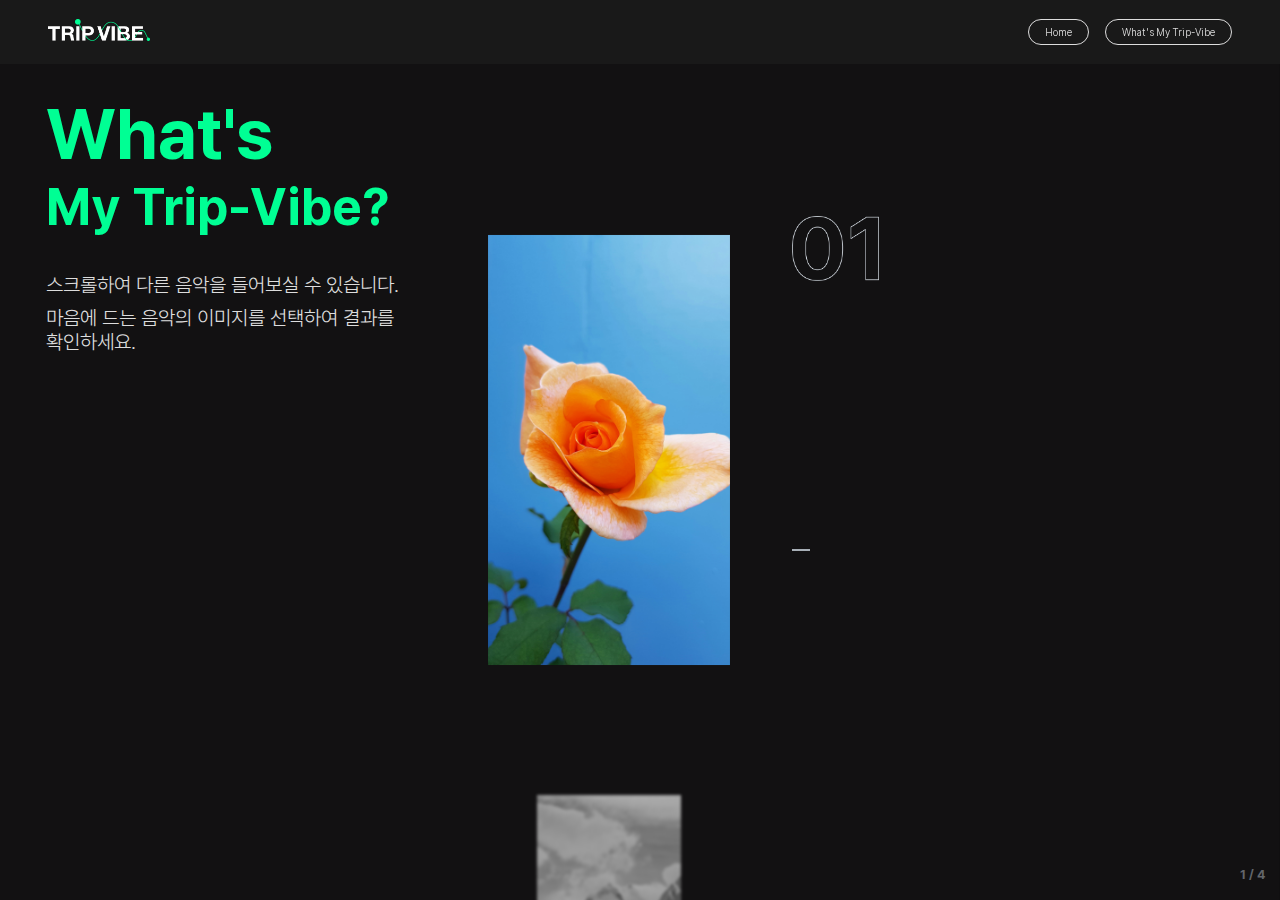
<file: curation_intro.html>
<!DOCTYPE html>
<html lang="ko">
<head>
    <meta charset="UTF-8">
    <meta name="viewport" content="width=device-width, initial-scale=1.0">
    <title>Trip vibes</title>
    <link rel="stylesheet" href="./style/curation_style.css">
    <link rel="stylesheet" href="./style/curationLoading_style.css">
    <script src="./script/curation.js" defer></script>
</head>
<body>
    <header>
        <nav class="nav_bar">
            <div class="logo"><img src="/sources/img/TripVibe_Logo .png" alt="logo"></div>
            <ul class="nav_links">
                <li>Home</li>
                <li>What's My Trip-Vibe</li>
            </ul>
        </nav>
    </header>
    <main>
    <div class="outer_wrapper">
        <section id="select">
        <div class="intro wrapper">
            <div class="column first_column">
                <div class="text_box">
                <div style="font-size: 70px;">What's</div>
                <div> My Trip-Vibe?</div>
                <div class="guide">
                <div class="guide_text"> 스크롤하여 다른 음악을 들어보실 수 있습니다.</div>
                <div class="guide_text"> 마음에 드는 음악의 이미지를 선택하여 결과를 확인하세요.</div>
            </div>
        </div>
            </div>
            <div class="column image_column">
                <img src="/sources/img/cover02.png" alt="image1" class="scroll_image first_img">
                <!-- <img src="/sources/img/cover_img_sample01.jpg" alt="image1" class="scroll_image "> -->
                <img src="/sources/img/smaple_expand.png" alt="image2" class="scroll_image">
                <img src="/sources/img/img sample.png" alt="image3" class="scroll_image">
                <img src="/sources/img/img sample.png" alt="image4" class="scroll_image last_img">
                <img src="/sources/img/img sample.png" alt="image4" class="scroll_image last_img">
            </div>
            <div class="column third_column">
                <div class="01_img">
                    <img src="/sources/img/01_img.png" class="number_img" style="width: 6.8vw;">
                    <p class="title">Mr.Happy</p>
                    <div class="line"></div>
                    <p class="artist">Wizzy</p>
                    <div class="tag_container">
                    <div class="tag"> #Hyper Pop</div>
                    <div class="tag"> #Accustic guitar</div>
                </div>
                </div>
                <div class="02_img">
                    <img src="/sources/img/02_img.png"  class="number_img">
                    <p class="title">Smooth Criminal</p>
                    <div class="line"></div>
                    <p class="artist">GENRE</p>
                    <div class="tag_container">
                    <div class="tag"> #RNB</div>
                    <div class="tag"> #Hip Pop</div>
                </div>
                </div>
                
                <div class="03_img"><img src="/sources/img/03_img.png"  class="number_img">
                    <p class="title">Aizen Plans</p>
                    <div class="line"></div>
                    <p class="artist">Wizzy</p>
                    <div class="tag_container">
                    <div class="tag"> #Hyper Pop</div>
                    <div class="tag"> #Accustic guitar</div>
                </div>
                </div>

                <div class="04_img">
                    <img src="/sources/img/04_img.png"  class="number_img">
                    <p class="title">Troubles</p>
                    <div class="line"></div>
                    <p class="artist">Prodbywander</p>
                    <div class="tag_container">
                    <div class="tag"> #Orchestral</div>
                    <div class="tag"> #Stormzy</div>
                </div>
            </div>
        </div>
        <div class="column fourth_column">
            <div>1 / 4</div>
            <div>2 / 4</div>
            <div>3 / 4</div>
            <div>4 / 4</div>
        </div>
        </div>
    </section>
    <!-- <section id="loading">
<div class="selected_01">
<img src="/sources/img/smaple_expand2.png" alt="image1" class="expandable_img">
</div>
<div class="selected_02">
<img src="/sources/img/smaple_expand2.png" alt="image2" class="expandable_img">
</div>
<div class="selected_03">
<img src="/sources/img/smaple_expand2.png" alt="image3" class="expandable_img">
</div>
<div class="selected_04">
<img src="/sources/img/smaple_expand2.png" alt="image4" class="expandable_img">
</div>
</div>
    </section> -->
    <section id="loading" class="hidden">
        <div class="selected_01">
            <img src="/sources/img/cover02_expand.png" alt="image1" class="expandable_img">
        </div>
</section>
</main>
</body>
</html>
</file>
<file: style/curation_style.css>
/*setting*/
*{
    margin: 0;
    padding: 0;
    box-sizing: border-box;
}

html{
    scroll-behavior: smooth;
}

body {
/* overflow: hidden; */
}
main {
    height: 100vh;
    display:flex;
    justify-content: center;
    /* align-items: center; */
    flex-direction: column;
}

/*font settig*/
@font-face {
    font-family:'title_Aroug';
    src: url('/sources/font/BlackAroug-DemoVersion-Regular.ttf') format('truetype');
}

@font-face {
    font-family:'pretendard_R';
    src: url('/sources/font/pretendard/Pretendard-Regular.woff') format('truetype');
}

@font-face {
    font-family:'pretendard_L';
    src: url('/sources/font/pretendard/Pretendard-Light.woff') format('truetype');
}

@font-face {
    font-family:'pretendard_M';
    src: url('/sources/font/pretendard/Pretendard-Medium.woff') format('truetype');
}

@font-face {
    font-family:'pretendard_B';
    src: url('/sources/font/pretendard/Pretendard-Bold.woff') format('truetype');
}

@font-face {
    font-family:'pretendard_SB';
    src: url('/sources/font/pretendard/Pretendard-SemiBold.woff') format('truetype');
}
/* navBar setting */
.nav_bar {
    display: flex;
    justify-content: space-between;
    align-items: center;
    position: fixed;
    width: 100%;
    padding: 2rem 3rem;
    background-color: rgba(28, 28, 28, 0.8);
    color: rgb(221, 221, 221);
    z-index: 10;
    height: 6vh;
    backdrop-filter: blur(10px); /* 블러 처리 */
    -webkit-backdrop-filter: blur(10px); /* Safari를 위한 블러 처리 */
}

.nav_bar .logo img {
    width: 8vw;
    height: auto;
}

.nav_bar .nav_links {
    list-style: none;
    display: flex;
    justify-content: flex-end;
    gap: 1rem;
    font-size: 1.2rem;
    align-items: center;
    font-family:"pretendard_R" ;
}

.nav_bar .nav_links li {
    border: 1px solid rgb(221, 221, 221); 
    padding: 6px 16px;
    font-size: .8vw;
    font-family: "pretendard_L"; 
    color: rgb(221, 221, 221);
    border-radius: 20px;
    transition: background-color 0.3s ease, color 0.3s ease; /* 배경색과 글자색 변화에 애니메이션 추가 */
}

.nav_bar .nav_links li:hover {
    background-color: rgb(221, 221, 221);
    color: black;
}
/* slide setting */
.outer_wrapper {
    display: flex;
    flex-direction:row;
    width: 100vw;
    height: 100vh;
    scroll-behavior: smooth;
    background-color: #121112;
    overflow-x: hidden;
    overflow-y: hidden;
}

.wrapper {
    flex: 0 0 100vw;
    width: 100vw;
    height: 100vh; 
    display: flex;
    justify-content: center;
    align-items: center;
    border-right: 1px solid rgba(0, 0, 0, 0.1); 
}

/* select text setting */
.column.first_column {
    margin-left: 2vw;
    display:inline-block;
    justify-content:right;
    color: rgb(0, 255, 148); /* 텍스트 색상 */
    font-family: "pretendard_B";
    font-size: 4vw; /* 텍스트 크기 조정 */
    height: 100vh; /* 컬럼의 높이를 전체 뷰포트 높이로 설정 */
    background-color: #121112; /* 배경색 및 투명도 추가 */
    padding: 20px; /* 내부 여백 추가 */
    text-align:left; /* 텍스트 중앙 정렬 */
}
.text_box{
   margin-top: 8vh;
}
.guide_text {
    color:rgb(221, 221, 221);
    font-family: "pretendard_L";
    font-size:20px;
    margin-top: 1vh;
}
.guide{
    padding-top: 3vh;
    padding-bottom: 4vh;
}
/* select page setting */
.image_column::-webkit-scrollbar {
    display: none; 
}

.intro.wrapper {
    display:flex;
    grid-template-columns: 1fr 1fr 1fr 1fr;
    gap: 20px; 
    height: 100vh;
    width: 100vw;
    overflow: hidden;
}

.column {
    /* margin-bottom: 16vh; */
    flex: 1;
    display: flex;
    justify-content: center;
    align-items: center;
}
.column.first_column {
    flex-basis: 34%; /* 첫 번째 컬럼의 가로 크기 설정 */
}

.column.image_column {
    flex-basis: 28%; /* 두 번째 컬럼의 가로 크기 설정 */
}

.column.third_column {
    flex-basis: 20%; /* 세 번째 컬럼의 가로 크기 설정 */
}

.column.fourth_column {
    flex-basis: 20%; /* 네 번째 컬럼의 가로 크기 설정 */
}

.first_img {
    margin-top: 280vh; 
}

.image_column {
    cursor: pointer;
    justify-content: center;
    position: relative;
    display: flex;
    flex-direction: column;
    overflow-y: scroll;
    align-items: center;
    height: 100vh;
    scroll-snap-type: y mandatory;
    padding: 0;
    /* margin: 14vw; */
}


.image_column .scroll_image {
    width:11.25vw;
    height: 20vw;
    object-fit: cover;
    margin-bottom: 24.2vh;
    scroll-snap-align: center;
    filter: grayscale(100%) brightness(70%) blur(1.8px);
    transition: transform 0.5s ease, filter 0.5s ease;
    /* padding: -2vw; */
}

.scroll_image.selected {
    transform: scale(1.68);
    filter: grayscale(0%);
}

.scroll_image:last-child {
    visibility: hidden;
}
/* select img animation */
.clicked_img{
    animation: clickAnimation .2s ease-in-out; /* 클릭 시 애니메이션 적용 */
}

@keyframes clickAnimation {
    0% {
        transform: scale(1.4); /* 기본 크기 */
    }
    40% {
        transform: scale(1.48);
    }
    80% {
        transform: scale(1.6);
    }
    100% {
        transform: scale(1.68); /* 다시 원래 크기로 돌아옴 */
    }
}



.third_column {
    display: flex;
    flex-direction: column;
    color: rgb(221, 221, 221);
    height: 100vh;
    justify-content: flex-start; /* 상단에서부터 시작 */
    align-items:flex-start;
    padding-top: 24vh;
    /* padding-left: 1vw; */
}

.number_img {
    width: 8vw;
    height: auto;
    display: none; /* 이미지 숨김 */
}

.title, .artist, .tag_container {
    opacity: 0; /* 초기 투명도 0 */
    transform: translateX(-50px); /* 왼쪽에서 이동 시작 */
    animation: slideIn 1s forwards; /* 애니메이션 실행 */
}

.title {
    padding-top: 4vh;
    animation-delay: 0.3s; /* 첫 번째 애니메이션 0.3초 지연 */
    font-family: "pretendard_SB"; 
    font-size: 2.2vw;
}

.artist {
    padding-top: 1.4vh;
    animation-delay: 0.6s; /* 두 번째 애니메이션 0.6초 지연 */
    font-family: "pretendard_B"; 
    font-size: 1.2vw;
    color:rgb(167, 175,182);
}

.tag_container {
    padding-top: 1.4vh;
    animation-delay: 0.9s; /* 세 번째 애니메이션 0.9초 지연 */
    display: flex;
    gap: .3vw;
}

.tag {
    border: 1px solid rgb(167, 175,182); 
    padding: 6px 16px;
    font-size: .6vw;
    font-family: "pretendard_L"; 
    color:rgb(167, 175,182);
    border-radius: 20px;
}

.line {
    padding-top: 22vh;
    width: 1.4vw;
    border-bottom: 2px solid  rgb(167, 175,182);
}

@keyframes slideIn {
    from {
        opacity: 0;
        transform: translateX(-50px); /* 왼쪽에서 시작 */
    }
    to {
        opacity: 1;
        transform: translateX(0); /* 제자리로 이동 */
    }
}

.fourth_column {
    height: 100vh;
    color:rgb(98, 102, 107);
    font-family: "pretendard_B";
    display: flex;
    align-items: flex-end;
    justify-content: flex-end;
    font-size: 1vw;
    padding-bottom: 2vh;
    padding-right: 1vw;
}

/* loading animation */
/* 뷰포트에 맞는 설정 */
 #loading {
    width: 100vw;
    height: 100vh;
    position: absolute;
    top: 0;
    left: 0;
    overflow: hidden; /* 스크롤 방지 */
}

/* 로딩 섹션이 처음에는 숨겨짐 */
#loading {
    display: none;
    background-color: #121112; /* 약간의 투명도 */
    z-index: 2; /* 스크롤 섹션 위에 표시 */
}

.expandable_img {
    position: absolute;
    top: 50%;
    left: 50%;
    transform: translate(-52%, -50%) scale(1);
    transition: transform 1s ease;
    clip-path: inset(0%); /* 이미지를 잘리지 않음 (처음 상태) */
}

.expandable_img.shrink-grow {
    transform: translate(-52%, -50%) scale(.5); /* 이미지를 축소 */
    clip-path: inset(6.8% 34%); /* 상, 우, 하, 좌에서 각각 자르기 */
}

.expandable_img.grow-back {
    transform: translate(-50%, -50%) scale(1); /* 이미지를 확대 */
    clip-path: inset(0%); /* 원래 상태로 돌아옴 */
}

/* 스크롤 섹션 */
#select {
    z-index: 1;
}
</file>
<file: style/curationLoading_style.css>
.loading{
padding: 5rem;
width: 100%;
}
#loading{
padding: 5rem;
width: 100%;
}

#numberDisplay {
    font-size: 10rem;
    font-weight: bold;
    text-align: center;
    margin-top: 20px;
    color: snow;
}


/* .loader4{
    position: relative;
    width: 150px;
    height: 20px;
  
    top: 45%;
    top: -webkit-calc(50% - 10px);
    top: calc(50% - 10px);
    left: 25%;
    left: -webkit-calc(50% - 75px);
    left: calc(50% - 75px);
  
    background-color: rgba(255,255,255,0.2);
  }
  
  .loader4:before{
    content: "";
    position: absolute;
    background-color: #fff;
    top: 0px;
    left: 0px;
    height: 20px;
    width: 0px;
    z-index: 0;
    opacity: 1;
    -webkit-transform-origin:  100% 0%;
        transform-origin:  100% 0% ;
    -webkit-animation: loader4 10s ease-in-out infinite;
        animation: loader4 10s ease-in-out infinite;
  }
  
  .loader4:after{
    content: "LOADING ...";
    color: #fff;
    font-family:  Lato,"Helvetica Neue" ;
    font-weight: 200;
    font-size: 16px;
    position: absolute;
    width: 100%;
    height: 20px;
    line-height: 20px;
    left: 0;
    top: 0;
  }
  
  @-webkit-keyframes loader4{
      0%{width: 0px;}
      70%{width: 100%; opacity: 1;}
      90%{opacity: 0; width: 100%;}
      100%{opacity: 0;width: 0px;}
  }
  
  @keyframes loader4{
      0%{width: 0px;}
      70%{width: 100%; opacity: 1;}
      90%{opacity: 0; width: 100%;}
      100%{opacity: 0;width: 0px;}
  } */
</file>
